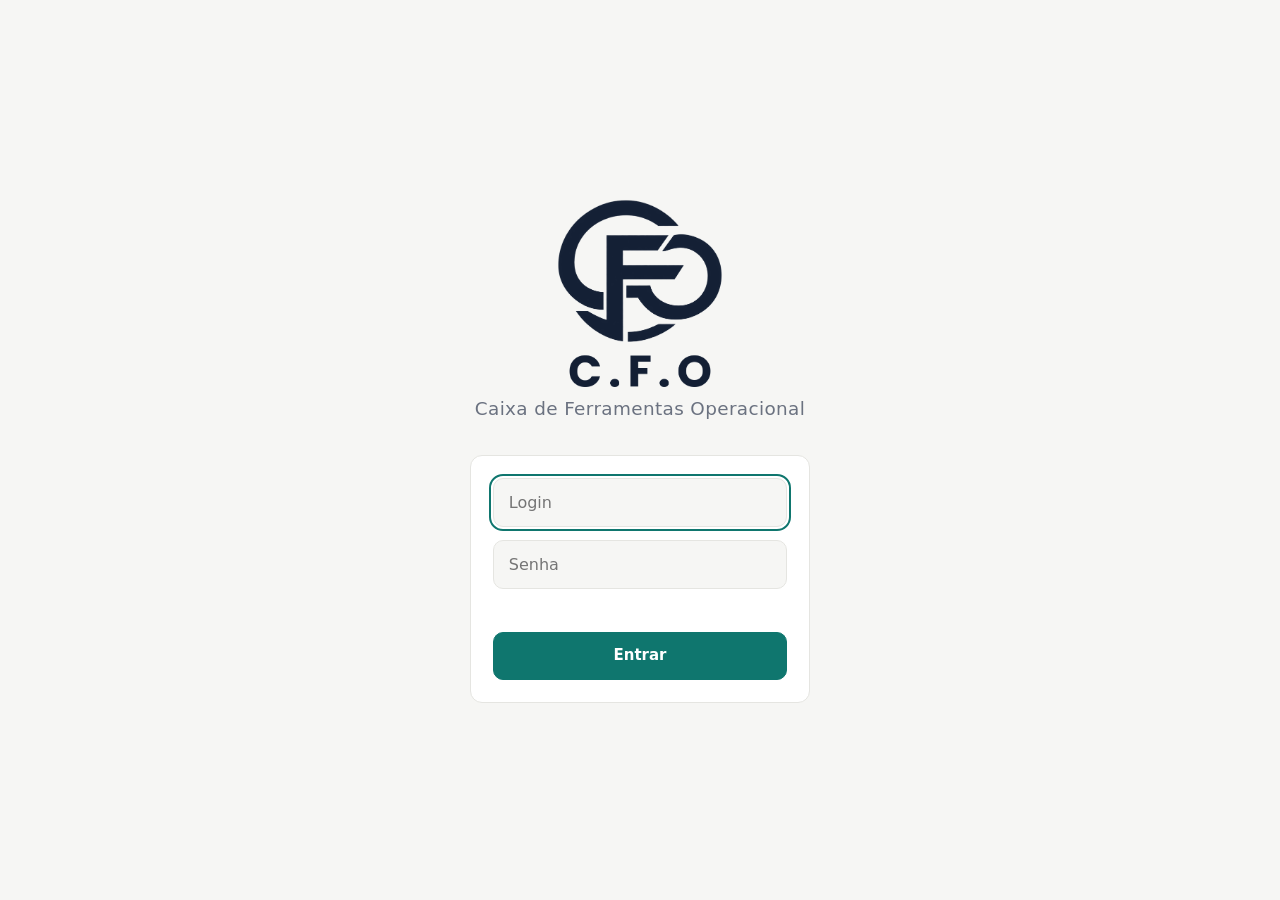
<file: index.html>
<!DOCTYPE html>
<html lang="pt-BR">
<head>
<meta charset="utf-8">
<meta name="viewport" content="width=device-width,initial-scale=1,viewport-fit=cover">
<title>C.F.O - Caixa de Ferramentas Operacional</title>
<meta name="theme-color" content="#0e1013" media="(prefers-color-scheme: dark)">
<meta name="theme-color" content="#f6f6f4" media="(prefers-color-scheme: light)">
<link rel="icon" type="image/png" sizes="64x64" href="[data-uri]">
<link rel="apple-touch-icon" href="[data-uri]">
<link rel="stylesheet" href="style.css?v=20261105c">
</head>
<body>
<div class="app">
  <aside class="rail" id="rail"></aside>
  <header class="bar">
    <button class="ico" id="back" aria-label="Voltar" hidden></button>
    <div class="crumb" id="crumb"></div>
    <div class="topbtns"><button id="imp" class="ghost">Importar planilhas</button><button id="env" class="ghost">☁️ Nuvem</button><button id="envS" class="ghost" hidden>☁️ Nuvem</button><button id="wlbtn" class="ghost">🔄 Sincronizar WL</button><button id="regbtn" class="ghost" hidden>📋 Registros</button></div>
    <button class="ico" id="more" aria-label="Mais opções"></button>
    <button class="ico" id="cfg" aria-label="Configurações" title="Configurações"></button>
  </header>
  <main id="home"></main>
  <nav class="tabbar" id="tabbar"></nav>
</div>
<div id="screens"></div>
<div class="fan" id="fan" role="menu"><div class="fl" id="fl"></div></div>

<!-- As bibliotecas de Excel (XLSX e ExcelJS) agora são baixadas só quando necessário: veja CFO.lib em core.js -->

<!-- Núcleo (manter nesta ordem) -->
<script src="core.js?v=20261104h"></script>
<script src="icones.js?v=20261103a"></script>
<script src="logo-dados.js?v=20261103b"></script>
<script src="login.js?v=20261103a"></script>
<script src="setores.js?v=20261031a"></script>
<script src="regras.js?v=20261103a"></script>
<script src="exportar.js?v=20261104r"></script>
<script src="planilhas.js?v=20261105d"></script>
<script src="importar-pasta.js?v=20261031a"></script>
<script src="supabase-config.js?v=20261031a"></script>
<script src="supabase-import.js?v=20261031a"></script>
<script src="supabase-enviar.js?v=20261031a"></script>
<script src="supabase-sync.js?v=20261101a"></script>
<script src="setor-sync.js?v=20261101a"></script>

<!-- Funções: um arquivo para cada. Para criar uma nova, adicione uma linha aqui -->
<script src="epi.js?v=20261105d"></script>
<script src="ocr-nf.js?v=20261106b"></script>
<script src="historico-movimentacao.js?v=20261031a"></script>
<script src="contratos.js?v=20261103g"></script>
<script src="requisicoes.js?v=20261104k"></script>
<script src="recebimento.js?v=20261103e"></script>
<script src="epis-por-contrato.js?v=20261103g"></script>
<script src="calculos-extras.js?v=20261103m"></script>
<script src="controle-gastos.js?v=20261103m"></script>
<script src="controle-mensal.js?v=20261103k"></script>
<script src="valores-epi.js?v=20261105d"></script>
<script src="foto-separacao.js?v=20261031a"></script>
<script src="gerador-identificacao.js?v=20261031a"></script>
<script src="contagem-estoque.js?v=20261031a"></script>
<script src="mapa-almoxarifado.js?v=20261031a"></script>
<script src="mapa-livre.js?v=20261031a"></script>
<script src="wl-config.js?v=20261031a"></script>
<script src="wl-sync.js?v=20261105a"></script>
<script src="automacao-nf.js?v=20261106a"></script>
<script src="painel.js?v=20261103g"></script>
<script src="online.js?v=20261031a"></script>
<script src="config-perfis.js?v=20261104r"></script>
<script src="registros.js?v=20261103h"></script>
<script src="notas-agenda.js?v=20261103i"></script>
<script src="assistente.js?v=20261103i"></script>

<!-- Gavetas e inicialização (sempre por último) -->
<script src="app.js?v=20261105d"></script>
</body>
</html>
</file>
<file: style.css>
/* ===== 1. Tokens (tema claro/escuro) ===== */
:root{--bg:#f6f6f4;--panel:#fff;--panel2:#eef3f2;--line:#e5e5e1;--accent:#0f766e;--on-accent:#fff;--text:#16181d;--muted:#6b7280;--warn:#b45309;--r:12px;--shadow:0 12px 32px rgba(16,24,40,.12);--rail-w:248px;--bar-h:64px;--tab-h:0px;
  box-sizing:border-box;padding-top:env(safe-area-inset-top,0px)}
@media (prefers-color-scheme:dark){:root:not([data-theme="light"]){--bg:#0e1013;--panel:#16191e;--panel2:#1d2229;--line:#262a31;--accent:#3dbfb3;--on-accent:#06201d;--text:#eceef2;--muted:#8d95a3;--warn:#f5b84a;--shadow:0 12px 32px rgba(0,0,0,.55)}}
:root[data-theme="dark"]{--bg:#0e1013;--panel:#16191e;--panel2:#1d2229;--line:#262a31;--accent:#3dbfb3;--on-accent:#06201d;--text:#eceef2;--muted:#8d95a3;--warn:#f5b84a;--shadow:0 12px 32px rgba(0,0,0,.55)}
html{scroll-padding-top:env(safe-area-inset-top,0px)}
/* ===== 2. Base ===== */
*{box-sizing:border-box;margin:0}
html,body{height:100%}
body{font:15px/1.45 system-ui,-apple-system,"Segoe UI",Roboto,sans-serif;background:var(--bg);color:var(--text);overflow:hidden;-webkit-font-smoothing:antialiased}
button{font:inherit;color:var(--on-accent);cursor:pointer;border:1px solid var(--accent);background:var(--accent);padding:.55rem .9rem;border-radius:10px}
button.danger:hover{border-color:#e5646b;color:#ff9aa0}
button.ghost{background:transparent;border-color:var(--line);color:var(--text)}
button.link,.act button,.x,.tabs button:not(.on),.subtabs button:not(.on){color:var(--text)}
button:focus-visible,input:focus-visible,select:focus-visible{outline:2px solid var(--accent);outline-offset:2px}
input,select,textarea{font:inherit;color:var(--text);background:var(--bg);border:1px solid var(--line);border-radius:10px;padding:.55rem .7rem;width:100%}
/* ===== 3. Estrutura (menu lateral, barra superior, barra inferior) ===== */
svg{width:20px;height:20px;flex:none;fill:none;stroke:currentColor;stroke-width:1.6;stroke-linecap:round;stroke-linejoin:round}
.app{height:100%;display:grid;grid-template-columns:var(--rail-w) 1fr;grid-template-rows:auto 1fr}
.rail{grid-row:1/3;display:flex;flex-direction:column;gap:4px;padding:20px 14px;border-right:1px solid var(--line);background:var(--panel)}
.brand{display:flex;align-items:center;gap:10px;padding:4px 10px 22px;font-weight:650;letter-spacing:.02em}
.brand small{display:block;font-weight:400;font-size:11px;color:var(--muted);letter-spacing:0;line-height:1.2}
.nav{display:flex;align-items:center;gap:12px;width:100%;padding:10px 12px;border:0;border-radius:10px;background:transparent;color:var(--muted);text-align:left;transition:background .15s,color .15s}
.nav:hover{background:var(--bg);color:var(--text)}
.nav.on,.nav[aria-expanded="true"]{background:var(--panel2);color:var(--accent)}
.nav b{font-weight:550;font-size:14px;flex:1}
.nav .chev{width:16px;height:16px;opacity:.5}
.rail .sp{flex:1}
.ver{padding:10px;border-top:1px solid var(--line);margin-top:8px;color:var(--muted);font-size:12px}
.bar{position:relative;z-index:20;display:flex;align-items:center;gap:12px;min-height:var(--bar-h);padding:12px 32px;border-bottom:1px solid var(--line);background:var(--bg)}
.crumb{flex:1;min-width:0;font-size:14px;color:var(--muted);white-space:nowrap;overflow:hidden;text-overflow:ellipsis}
.crumb b{color:var(--text);font-weight:600}
.topbtns{display:flex;gap:8px;align-items:center}
.topbtns button{padding:.45rem .8rem;font-size:14px}
.ico{width:38px;height:38px;padding:0;border-radius:10px;display:grid;place-items:center;border:1px solid var(--line);background:var(--panel);color:var(--muted)}
.ico:hover{color:var(--text)}
#back[hidden]{display:none}
#home{overflow:auto;min-height:0;padding:32px}
.wrap{max-width:1120px;margin:0 auto}
.wrap h1{font-size:26px;font-weight:650;letter-spacing:-.01em}
.sub{color:var(--muted);margin-top:2px}
.cols{display:grid;grid-template-columns:repeat(auto-fit,minmax(260px,1fr));gap:16px;margin-top:24px}
.cols .card h3{font-size:15px;font-weight:600;display:flex;align-items:center;gap:10px}
.cols .card h3 svg{color:var(--accent)}
.short{display:flex;flex-direction:column;gap:2px;margin-top:10px}
.short button{display:flex;justify-content:space-between;align-items:center;margin:0 -10px;padding:9px 10px;border:0;border-radius:8px;background:transparent;color:var(--text);font-size:14px;text-align:left}
.short button:hover{background:var(--bg)}
.short svg{width:14px;height:14px;opacity:.4}
.tabbar{display:none}
.short button:disabled,.fan.open .fi:disabled{opacity:.45;cursor:not-allowed}
.short button:disabled:hover{background:transparent}
.fi:disabled:hover{border-color:var(--line);color:var(--text)}
/* ===== 4. Telas das funções (abrem sobre a área principal) ===== */
.screen{position:fixed;top:var(--bar-h);left:var(--rail-w);right:0;bottom:0;background:var(--bg);overflow:auto;z-index:10}
.screen>header{display:none}
.body{padding:28px 32px;max-width:1120px;margin:auto}
/* ===== 5. Hub de subgavetas ===== */
.hub{position:relative;width:min(94vw,calc(100dvh - 120px));max-width:900px;aspect-ratio:1;margin:0 auto;container-type:inline-size}
.core{position:absolute;left:50%;top:50%;width:30%;aspect-ratio:1;transform:translate(-50%,-50%);display:grid;place-items:center;text-align:center;font-weight:700;font-size:max(12px,3.6cqw);background:var(--panel2);border:2px solid var(--accent);border-radius:var(--r);padding:.4rem}
.orb{position:absolute;width:26%;aspect-ratio:1;transform:translate(-50%,-50%);border-radius:50%;padding:.3rem;font-size:max(10px,3.2cqw);line-height:1.15;background:var(--panel);border:1px solid var(--accent)}
.orb:hover{background:var(--accent)}
.orb.off{border:1px dashed var(--line);color:var(--muted);cursor:default;background:transparent}
/* ===== 6. Planilhas ===== */
.cards{display:grid;grid-template-columns:repeat(auto-fit,minmax(130px,1fr));gap:.7rem;margin-bottom:1rem}
.card{background:var(--panel);border:1px solid var(--line);border-radius:var(--r);padding:.8rem}
.card small{color:var(--muted)}.card b{display:block;font-size:1.4rem;margin-top:.2rem}
.card.warn b{color:var(--warn)}
.bar{display:flex;flex-wrap:wrap;gap:.5rem;margin-bottom:.8rem}
.bar input[type=search]{flex:1;min-width:140px}
.tw{overflow-x:auto;border:1px solid var(--line);border-radius:var(--r)}
table{width:100%;border-collapse:collapse;font-size:.9rem}
th,td{padding:.6rem .7rem;text-align:left;border-bottom:1px solid var(--line);white-space:nowrap}
th{background:var(--panel);color:var(--muted);font-weight:600}
.act{text-align:right}.act button{padding:.25rem .5rem;margin-left:.2rem;background:transparent;border-color:var(--line)}
.empty{text-align:center;color:var(--muted);padding:1.5rem}
.log{margin-top:1rem;color:var(--muted);font-size:.85rem}.log li{margin-left:1rem}
/* ===== 7. Diálogo ===== */
dialog{margin:auto;width:min(92vw,420px);background:var(--panel);color:var(--text);border:1px solid var(--accent);border-radius:var(--r);padding:1.2rem}
dialog::backdrop{background:rgba(3,8,18,.7)}
dialog label{display:block;margin:.6rem 0;color:var(--muted);font-size:.85rem}
dialog label>*{margin-top:.25rem;color:var(--text)}
.row{display:flex;justify-content:flex-end;gap:.5rem;margin-top:1rem}

/* ===== 8. Hub centralizado na tela ===== */
.body.center{display:flex;align-items:center;justify-content:center;min-height:calc(100dvh - 64px);max-width:none}

/* ===== 9. Foto de Separação ===== */
.foto{display:flex;gap:.8rem;align-items:center;padding:.6rem;margin-bottom:.6rem;background:var(--panel);border:1px solid var(--line);border-radius:var(--r);cursor:pointer}
.foto:hover{border-color:var(--accent)}
.foto img{width:84px;height:84px;object-fit:cover;border-radius:10px;flex:none}
.full img,.prev{display:block;max-width:100%;max-height:70vh;margin:0 auto;border-radius:10px}
.full p{margin:.8rem 0}
.btn{display:inline-block;padding:.55rem .9rem;border-radius:10px;background:var(--accent);color:var(--text);text-decoration:none}

/* ===== 10. Gerador de Identificação ===== */
.ed label{display:block;margin:.9rem 0 .3rem;color:var(--muted);font-size:.85rem}
.ed .ck{display:flex;gap:.5rem;align-items:center;margin:0;padding:.35rem;color:var(--text)}
.ed .ck input{width:auto}.ed .ck span{color:var(--muted);font-size:.8rem}
.rowin{display:flex;gap:.4rem;margin-bottom:.4rem}.rowin button{padding:.3rem .6rem}
.photo{display:flex;gap:.8rem;align-items:center}
.photo img{width:96px;height:96px;object-fit:contain;background:#fff;border-radius:10px}
.clist{max-height:240px;overflow:auto;border:1px solid var(--line);border-radius:10px;padding:.3rem;margin-bottom:.6rem}
.pv{overflow:hidden}.pv .fp{transform-origin:top left}
/* Ficha A4 (modelo do PDF) */
.fp{width:794px;box-sizing:border-box;padding:48px 60px;background:#fff;color:#0f172a;font-family:Arial,Helvetica,sans-serif;-webkit-print-color-adjust:exact;print-color-adjust:exact}
.fp h1{margin:0 0 16px;padding-bottom:14px;text-align:center;font-size:25px;border-bottom:2px solid #0f172a}
.fp-row{display:grid;gap:14px;margin-bottom:14px}
.fp-row.fp-top{grid-template-columns:1fr 1fr;height:292px}
.fp-row.fp-bottom{grid-template-columns:325fr 439fr;min-height:325px}
.fp-box{border:2px solid #0f172a;border-radius:10px;padding:12px;overflow:hidden;box-sizing:border-box}
.fp-box h2{margin:0 0 12px;padding-bottom:6px;border-bottom:3px solid #2563eb;font-size:15px;letter-spacing:.03em}
.fp-photo{display:flex;flex-direction:column;padding:8px}
/* A foto fica dentro da caixa, de qualquer tamanho: posição absoluta evita que a imagem "empurre" a caixa e seja cortada */
.fp-img{flex:1;min-height:0;position:relative}
.fp-img img{position:absolute;inset:0;margin:auto;max-width:100%;max-height:100%;width:auto;height:auto;object-fit:contain}
.fp-ca{margin-top:8px;padding:8px;background:#0f172a;color:#fff;text-align:center;font-weight:700;font-size:20px;letter-spacing:.06em;border-radius:6px}
.fp ol{margin:0;padding:0;list-style:none;counter-reset:n}
.fp ol li{counter-increment:n;margin:0 0 10px;font-weight:700;font-size:16px}
.fp ol li::before{content:counter(n) ". "}
.fp ul{margin:0;padding-left:18px;font-size:12.5px;line-height:1.35}.fp ul li{margin-bottom:12px}
.fp-chips{display:grid;grid-template-columns:repeat(5,1fr);gap:6px}
.fp-chips span{padding:5px 0;background:#eef3fb;border:1px solid #d5deee;border-radius:5px;text-align:center;font-weight:700;font-size:11px}
.fp-rev{width:270px;margin:0 0 0 auto;padding:6px 10px;border:1.5px solid #0f172a;border-radius:6px;text-align:center;font-weight:700;font-size:16px}
/* Impressão: só a ficha, em A4 */
#printArea{display:none}
@media print{@page{size:A4;margin:0}body>*:not(#printArea){display:none!important}#printArea{display:block}html,body{display:block;background:#fff;min-height:0!important;height:auto!important;overflow:visible}#printArea{break-after:avoid;page-break-after:avoid}}

/* ===== 11. Requisições e EPIs por contrato ===== */
.sec{margin:1.4rem 0 .6rem;font-size:1rem}
details{background:var(--panel);border:1px solid var(--line);border-radius:var(--r);padding:.6rem .8rem;margin-bottom:.5rem}
summary{cursor:pointer}details .tw{margin-top:.6rem}
.chk{display:flex;align-items:center;gap:.4rem;color:var(--muted);font-size:.85rem}.chk input{width:auto}
/* Tabelas: nome do item quebra em várias linhas (cabe melhor no celular) */
td:first-child{white-space:normal;min-width:130px}
.tw table{font-size:.82rem}.tw th,.tw td{padding:.5rem .45rem}

.bar select{width:auto;flex:none}

/* Resumo do solicitante: nome à esquerda, valor gasto à direita */
summary.sum{display:flex;justify-content:space-between;align-items:center;gap:1.5rem;list-style:none}
summary.sum::-webkit-details-marker{display:none}
summary.sum .val{color:var(--accent);font-weight:700;white-space:nowrap;margin-left:auto}

/* ===== 12. Controle de gastos ===== */
.tabs{display:flex;flex-wrap:wrap;gap:.5rem;margin-bottom:.8rem;align-items:center}.tabs button.on{background:var(--accent);border-color:var(--accent)}
.chart svg{display:block;max-width:none}
/* Ranking: nome completo (quebra em linhas) + valor na mesma linha, barra embaixo */
.hbars{display:grid;gap:.7rem;margin-bottom:.8rem}
.hb{display:grid;grid-template-columns:1fr auto;column-gap:.6rem;row-gap:.25rem;align-items:baseline;font-size:.82rem}
.hl{grid-column:1;overflow-wrap:anywhere;line-height:1.25}
.hv{grid-column:2;color:var(--muted);white-space:nowrap;text-align:right}
.ht{grid-column:1/-1;height:.55rem;background:var(--panel);border:1px solid var(--line);border-radius:6px;overflow:hidden}
.ht i{display:block;height:100%;background:var(--accent)}
.tw+h3.sec{margin-top:1.6rem}
.topbtns{display:flex;flex-wrap:wrap;gap:.5rem;justify-content:flex-end}
.chart{margin-bottom:.8rem}
.legend{display:flex;flex-wrap:wrap;gap:.9rem;font-size:.8rem;color:var(--muted);margin-bottom:.4rem}
.legend i{display:inline-block;width:.8rem;height:.8rem;border-radius:3px;margin-right:.35rem;vertical-align:-1px}
.up{color:#4cc38a}.down{color:#ff8a8f}
.card small.up,.card small.down{display:block}
.tag{display:inline-block;padding:.1rem .5rem;border-radius:999px;border:1px solid var(--line);font-size:.75rem;color:var(--muted)}
.tag.bad{color:#ff8a8f;border-color:#ff8a8f}.tag.warn{color:var(--warn);border-color:var(--warn)}.tag.ok{color:#4cc38a;border-color:#4cc38a}
table.heat td{text-align:center;font-size:.75rem;min-width:52px}table.heat td:first-child{text-align:left;background:none}
.card small{display:block}

/* ===== Controle de gastos: painéis em grade ===== */
.kpis{grid-template-columns:repeat(auto-fit,minmax(150px,1fr));margin-bottom:1rem}
.kpis .card{padding:.7rem .8rem}.kpis .card b{font-size:1.2rem}.kpis .card small:last-child{margin-top:.2rem}
.dash{display:grid;grid-template-columns:repeat(12,minmax(0,1fr));gap:1rem}
.pn{grid-column:span 12;background:var(--panel);border:1px solid var(--line);border-radius:var(--r);padding:.9rem 1rem;min-width:0}
.pn.w8{grid-column:span 8}.pn.w4{grid-column:span 4}.pn.w6{grid-column:span 6}
.pn>header{display:flex;justify-content:space-between;align-items:center;gap:.6rem;flex-wrap:wrap;margin-bottom:.7rem}
.pn>header h3{font-size:.95rem}.pn>header small{color:var(--muted)}
.pn .tw{border:0;border-radius:0}
.pn .chart{border:0}
.pn .hbars{margin-bottom:0}
.scroll{max-height:380px;overflow:auto;border:1px solid var(--line);border-radius:10px}
.scroll table th{position:sticky;top:0;z-index:1}
.subtabs{display:flex;flex-wrap:wrap;gap:.35rem}
.subtabs button{padding:.3rem .7rem;font-size:.82rem;border-radius:999px}.subtabs button.on{background:var(--accent);border-color:var(--accent)}
.sit{display:grid;grid-template-columns:repeat(auto-fit,minmax(70px,1fr));gap:.5rem;text-align:center}
.sit>div{background:var(--bg);border:1px solid var(--line);border-radius:10px;padding:.5rem .3rem}.sit b{display:block;font-size:1.3rem;margin-bottom:.2rem}
.urg{margin-top:.7rem;display:grid;gap:.35rem;font-size:.82rem}
.urg>div{display:flex;justify-content:space-between;align-items:flex-start;gap:.6rem;border-bottom:1px solid var(--line);padding-bottom:.3rem}
.urg span{overflow-wrap:anywhere}.urg small{color:var(--muted);text-align:right}
@media(max-width:860px){.pn.w8,.pn.w4,.pn.w6{grid-column:span 12}}
[hidden]{display:none!important}

/* ===== Exportar (Excel/PDF) e importar ===== */
.bar .exp{margin-left:auto;display:flex;gap:.5rem}
dialog.imp button{display:block;width:100%;margin-top:.5rem;text-align:left}
dialog.imp .log{margin:.2rem 0 .6rem}
dialog.imp button.ghost{text-align:center}
/* Relatório de impressão do Controle de gastos (A4 paisagem) */
.rel{font-family:Arial,Helvetica,sans-serif;color:#0f172a;background:#fff;font-size:10pt;-webkit-print-color-adjust:exact;print-color-adjust:exact}
.rel h1{font-size:16pt;margin:0 0 .2rem}.rel h2{font-size:12pt;margin:1rem 0 .4rem;border-bottom:2px solid #2563eb;padding-bottom:.2rem}.rel h3{font-size:10.5pt;margin:0;break-after:avoid}
.rel .meta{color:#475569;font-size:9pt;margin:.15rem 0}
.rel .cards{display:grid;grid-template-columns:repeat(3,1fr);gap:6px;margin:.6rem 0}
.rel .card{background:#f1f5f9;border:1px solid #cbd5e1;border-radius:6px;padding:6px 8px;break-inside:avoid}
.rel .card small{color:#475569;font-size:8pt}.rel .card b{font-size:12pt;color:#0f172a;margin-top:2px}
.rel .dash{display:grid;grid-template-columns:repeat(12,1fr);gap:8px;grid-auto-flow:dense}
.rel .pn{grid-column:span 6;background:#fff;border:1px solid #cbd5e1;border-radius:6px;padding:8px;break-inside:avoid}
.rel .pn.w8,.rel .pn.w12{grid-column:span 12}
.rel .pn>header{margin-bottom:6px}.rel .pn>header small{color:#475569}
.rel .tw{overflow:visible;border:0}
.rel .tw svg{min-width:0!important;width:100%!important;max-width:100%}
.rel .legend{color:#475569}
.rel table{font-size:8pt}.rel th,.rel td{white-space:normal;border-bottom:1px solid #e2e8f0;padding:3px 5px;color:#0f172a}
.rel th{background:#e2e8f0;color:#334155}.rel thead{display:table-header-group}.rel tr{break-inside:avoid}
.rel table.heat td{min-width:0;font-size:7pt}
.rel .ht{background:#e2e8f0;border-color:#cbd5e1}.rel .hv{color:#475569}
.rel .sit>div{background:#f8fafc;border-color:#cbd5e1}
.rel .urg>div{border-color:#e2e8f0}.rel .urg small{color:#475569}
.rel .tag{color:#475569;border-color:#94a3b8}.rel .tag.bad{color:#b91c1c;border-color:#b91c1c}.rel .tag.warn{color:#b45309;border-color:#b45309}.rel .tag.ok{color:#15803d;border-color:#15803d}
.rel .up{color:#15803d}.rel .down{color:#b91c1c}
.rel .log{color:#475569;font-size:8pt}
.rel .sub{margin:.8rem 0 .3rem;font-size:10.5pt;font-weight:700;break-after:avoid}

/* ===== 13. Contagem de estoque ===== */
.big{display:block;width:100%;padding:1rem;margin-bottom:1rem;font-size:1.05rem;font-weight:600}
.up{color:#4cd08a}.dn{color:#ff6b73}.card.up b{color:#4cd08a}.card.dn b{color:#ff6b73}
.nv{display:inline-block;padding:0 .4rem;border-radius:6px;background:var(--accent);font-size:.7rem;vertical-align:middle}
.crow{display:flex;gap:.8rem;align-items:center;justify-content:space-between;padding:.6rem .8rem;margin-bottom:.5rem;background:var(--panel);border:1px solid var(--line);border-radius:var(--r)}
.crow small{color:var(--muted)}.crow input{width:110px;flex:none;text-align:right}
.sticky-bot{position:sticky;bottom:0;padding:.7rem 0;background:var(--bg)}.sticky-bot button{width:100%;padding:.8rem}
.foto.cnt{justify-content:space-between}.foto.cnt small{color:var(--muted)}.vr{font-weight:700;white-space:nowrap}
.gr{background:var(--panel);border:1px solid var(--line);border-radius:var(--r);padding:.4rem;margin-bottom:.8rem}.gr svg{display:block;width:100%;height:auto}
/* PDF da contagem (impressão A4 com fundo branco) */
.cnt-pdf{padding:14mm;color:#111;font-family:Arial,Helvetica,sans-serif;font-size:11px}
.cnt-pdf h1{font-size:20px;margin:0}.cnt-pdf .sub{color:#555;margin:2px 0 12px}.cnt-pdf h2{font-size:14px;margin:14px 0 6px}
.cnt-pdf .gr{background:#fff;border:0;padding:0;margin-bottom:10px;break-inside:avoid}
.cnt-pdf table{width:100%;border-collapse:collapse}.cnt-pdf thead{display:table-header-group}.cnt-pdf tr{break-inside:avoid}
.cnt-pdf th,.cnt-pdf td{padding:3px 5px;border-bottom:1px solid #ccc;color:#111;font-size:10px;white-space:normal;text-align:left}
.cnt-pdf th{background:#e6ecf7;font-weight:700}.cnt-pdf td.n{text-align:right}
@media print{.cnt-pdf{-webkit-print-color-adjust:exact;print-color-adjust:exact}}


/* ===== 14. Leque ===== */
.fan{position:fixed;z-index:30;left:0;top:0;width:260px;visibility:hidden;pointer-events:none}
.fan.open{visibility:visible;pointer-events:auto}
.fl{position:relative;display:flex;flex-direction:column;gap:8px;padding-left:22px}
.fl::before{content:"";position:absolute;left:0;top:22px;bottom:22px;width:1.5px;background:var(--accent);opacity:.55;transform-origin:top;transform:scaleY(0);transition:transform .28s ease}
.fan.open .fl::before{transform:none}
.fi{position:relative;display:flex;align-items:center;gap:10px;min-height:44px;width:100%;padding:0 14px;border-radius:10px;background:var(--panel);color:var(--text);border:1px solid var(--line);box-shadow:var(--shadow);font-size:14px;text-align:left;opacity:0;transform:translateX(-12px) scale(.96);transform-origin:left center;transition:opacity .2s ease,transform .2s ease,border-color .15s;transition-delay:var(--d,0ms)}
.fi::before{content:"";position:absolute;left:-22px;top:50%;width:22px;height:1.5px;background:var(--accent);opacity:.55}
.fan.open .fi{opacity:1;transform:none}
.fi:hover{border-color:var(--accent);color:var(--accent)}
.fi svg{width:16px;height:16px;color:var(--muted)}
.fi:hover svg{color:var(--accent)}
@media (prefers-reduced-motion:reduce){.fi,.fl::before{transition:none}}

/* ===== Celular (até 900px): barra inferior no lugar do menu lateral ===== */
@media (max-width:900px){
  .app{grid-template-columns:1fr;grid-template-rows:auto 1fr auto}
  .rail{display:none}
  .crumb .p{display:none}
  .bar{padding:10px 16px;gap:10px}
  .topbtns{right:12px}
  #home{padding:20px 16px}
  .wrap h1{font-size:22px}
  .tabbar{display:grid;grid-template-columns:repeat(4,1fr);position:relative;z-index:20;border-top:1px solid var(--line);background:var(--panel);padding:6px 6px calc(6px + env(safe-area-inset-bottom,0px))}
  .tabbar .nav{flex-direction:column;gap:3px;padding:8px 2px;text-align:center;align-items:center}
  .tabbar .nav b{font-size:11px;flex:none}
  .tabbar .chev{display:none}
  .screen{left:0;bottom:var(--tab-h)}
  .body{padding:16px}
  .fan{width:min(260px,calc(100vw - 24px))}
}

/* ===== 15. Login ===== */
#login{position:fixed;inset:0;z-index:1000;background:var(--bg);overflow:auto;display:flex;flex-direction:column;align-items:center;gap:clamp(1rem,4vh,2rem);padding:1.5rem 0}
#login[hidden]{display:none}
body.locked{overflow:hidden}
.lg-top{text-align:center;padding:0 1rem;margin-top:auto}
.lg-img{display:block;margin:0 auto;height:clamp(120px,22vh,190px);width:auto}
.lg-tag{margin:.6rem 0 0;font-size:clamp(.95rem,3.6vw,1.15rem);font-weight:500;color:var(--muted);letter-spacing:.02em}
.lg-card{margin-bottom:auto;width:min(88vw,340px);display:flex;flex-direction:column;gap:.8rem;background:var(--panel);border:1px solid var(--line);border-radius:var(--r);padding:1.4rem}
.lg-card input{padding:.75rem .9rem;font-size:1rem}
.lg-card button{padding:.75rem;font-weight:600}
.lg-card button:disabled{opacity:.6;cursor:wait}
.lg-err{min-height:1.2em;color:#ff9aa0;font-size:.9rem;text-align:center}

/* ===== 16. Janela de exportação ===== */
dialog.expd{width:min(92vw,360px)}
.expd h3{margin-bottom:.7rem}
.expd label{display:flex;align-items:center;gap:.5rem;margin:.35rem 0;color:var(--text);font-size:.95rem}
.expd label>*{margin-top:0}
.expd input[type=checkbox],.expd input[type=radio]{width:1.1rem;height:1.1rem;flex:none}
.expd .fmt{display:flex;gap:1rem;margin-bottom:.8rem}
.expd .lst-h{display:flex;justify-content:space-between;align-items:center;color:var(--muted);font-size:.8rem;margin:.5rem 0 .2rem}
.expd .link{background:none;border:0;color:var(--accent);padding:0;font-size:.8rem;text-decoration:underline}
.expd .lst{max-height:34vh;overflow:auto;border:1px solid var(--line);border-radius:8px;padding:.3rem .6rem}
.expd .chk{margin-top:.8rem;font-size:.85rem}
.expd .acts{display:flex;gap:.5rem;margin-top:1rem}
.expd .acts button{flex:1}
.expd .acts button:disabled{opacity:.5}

/* ===== 17. Texto "Para que serve" ===== */
details.sobre{margin-bottom:.8rem;border:1px solid var(--line);border-radius:10px;padding:.5rem .8rem;background:var(--panel)}
details.sobre summary{cursor:pointer;color:var(--muted);font-size:.9rem}
details.sobre p{margin:.5rem 0 0;font-size:.9rem;line-height:1.4}

/* Foto de separação: marcar como retirado */
.foto{position:relative}
.foto .fchk{display:flex;align-items:center;justify-content:center;padding:.5rem;margin:-.5rem 0 -.5rem -.3rem;flex:none;cursor:pointer}
.foto .fchk input{width:26px;height:26px;margin:0;cursor:pointer;accent-color:#2ecc71}
.foto .fimg{position:relative;display:block;flex:none;width:84px;height:84px}
.foto.ret .fimg img{opacity:.5}
.foto.ret .fimg::after{content:"";position:absolute;inset:0;border-radius:10px;background:linear-gradient(to top right,transparent calc(50% - 2px),#2ecc71 calc(50% - 2px),#2ecc71 calc(50% + 2px),transparent calc(50% + 2px))}
.foto.ret .ftxt{text-decoration:line-through;opacity:.6}
.foto .fok{position:absolute;top:.4rem;right:.6rem;color:#2ecc71;font-weight:700;font-size:.8rem;text-align:right;line-height:1.1;text-shadow:0 0 4px rgba(0,0,0,.6)}
.foto .fok small{display:block;font-weight:400;font-size:.65rem;opacity:.85}
.okt{color:#2ecc71}

/* ===== Mapa almoxarifado ===== */
.mp-bar{display:flex;gap:.5rem;align-items:center}.mp-bar input{flex:1}
.mp-bar #mg{font-size:1.15rem;padding:.45rem .7rem}.mp-bar #mg.on{background:var(--accent);color:var(--on-accent);border-color:var(--accent)}
.mp-edit{display:flex;gap:.6rem;align-items:center;justify-content:space-between;margin:.6rem 0;padding:.55rem .8rem;border:1px dashed var(--accent);border-radius:10px;color:var(--accent);font-size:.9rem}
.mp-sum{margin:.5rem 0;color:var(--muted);font-size:.85rem}
button.lnk{background:none;border:0;padding:0;color:var(--accent);text-decoration:underline;font-size:inherit;cursor:pointer}button.lnk.on{font-weight:700}
.mut{color:var(--muted)}
.mp-res{display:grid;gap:.5rem;margin:.6rem 0;max-height:36vh;overflow:auto}
.mp-it{border:1px solid var(--line);border-radius:10px;padding:.6rem .75rem;background:var(--panel);cursor:pointer}
.mp-it.on{border-color:#f59e0b;box-shadow:0 0 0 2px rgba(245,158,11,.25)}
.mp-t{display:flex;flex-direction:column;gap:2px}.mp-t small{color:var(--muted)}
.mp-ls{display:flex;flex-wrap:wrap;gap:.4rem;margin-top:.45rem;align-items:center}
.mp-loc{background:transparent;color:var(--text);border:1px solid var(--line);padding:.3rem .55rem;font-size:.8rem;border-radius:999px}
.mp-loc:hover{border-color:#f59e0b}.mp-def{padding:.25rem .55rem;font-size:.78rem}
.mp-pn{margin:.7rem 0;border:1px solid var(--accent);border-radius:var(--r);padding:.8rem;background:var(--panel)}
.mp-pn header{display:flex;justify-content:space-between;align-items:center;gap:.5rem;margin-bottom:.5rem}
.mp-pn header button{padding:.25rem .6rem}
.mp-and{display:grid;grid-template-columns:72px 1fr;gap:.4rem .6rem;padding:.5rem;border:1px solid var(--line);border-radius:8px;margin-top:.35rem;align-items:center}
.mp-and.hit{border-color:#f59e0b;background:rgba(245,158,11,.1)}
.mp-an{font-weight:600;font-size:.85rem;color:var(--muted)}
.mp-its{display:flex;flex-wrap:wrap;gap:.3rem}
.mp-chip{display:inline-flex;align-items:center;gap:.3rem;padding:.2rem .55rem;border:1px solid var(--line);border-radius:999px;font-size:.8rem;background:var(--bg)}
.mp-chip.hit{border-color:#f59e0b;font-weight:700}
.mp-chip .x{background:none;border:0;color:#ff6b73;padding:0 .1rem;font-size:.8rem}
.mp-add{grid-column:1/-1;display:flex;gap:.4rem}.mp-add input{flex:1}.mp-add button{padding:.4rem .8rem}
.mp-map{overflow-x:auto;padding:.6rem;border-radius:var(--r);background:#3f4348;display:flex;flex-direction:column;gap:0}
.mp-fil{min-width:760px}
.mp-nome{flex:none;width:96px;align-self:center;padding:0 .35rem;font-size:.72rem;font-weight:700;color:#eef6ec;white-space:nowrap;overflow:hidden;text-overflow:ellipsis}
.mp-grade{display:flex;gap:2px;padding:3px;border:2px solid #d93b3b;border-radius:6px;background:#2f7d32}
.mp-c{flex:1;min-width:26px;height:38px;padding:0;border:1px solid rgba(0,0,0,.35);border-radius:4px;background:#3b8f3f;color:#fff;font-size:.72rem;position:relative;line-height:1}
.mp-c.has{background:#1f5a23;font-weight:700}
.mp-c.gap{margin-right:8px}
.mp-c.sel{outline:2px solid #fff;outline-offset:1px}
.mp-c.hit{background:#f59e0b;color:#1a1200;border-color:#b45309;animation:mpp 1.2s ease-in-out infinite}
.mp-c i{position:absolute;left:0;right:0;bottom:1px;font-style:normal;font-size:.55rem;font-weight:700}
@keyframes mpp{50%{box-shadow:0 0 0 4px rgba(245,158,11,.45)}}
.mp-cor{text-align:center;padding:.55rem;border-radius:6px;background:#6b7076;color:#fff;font-size:.8rem;letter-spacing:.12em;text-transform:uppercase;min-width:760px}
.mp-leg{display:flex;flex-wrap:wrap;gap:.4rem .9rem;align-items:center;margin:.5rem 0;color:var(--muted);font-size:.78rem}
.mp-leg .lg{display:inline-block;width:12px;height:12px;border-radius:3px;margin-right:-.5rem}
.mp-leg .c1{background:#3b8f3f}.mp-leg .c2{background:#1f5a23}.mp-leg .c3{background:#f59e0b}.mp-leg .c4{background:#6b7076}
dialog.mp-dlg{width:min(96vw,560px)}
.mp-lay{display:grid;gap:.4rem;margin:.6rem 0;max-height:46vh;overflow:auto}
.mp-lr{display:flex;gap:.35rem;align-items:center;flex-wrap:wrap}.mp-lr>input{flex:1;min-width:110px}
.mp-lr label{margin:0;display:flex;align-items:center;gap:.25rem;font-size:.75rem}.mp-lr label input{width:58px;margin:0;padding:.35rem}
.mp-lr button{padding:.3rem .55rem}
dialog.mp-dlg .row{display:flex;gap:.5rem;flex-wrap:wrap;justify-content:flex-end;margin-top:.6rem}

/* 3D */
.mp-3d{margin-top:.6rem;border-radius:var(--r);overflow:hidden;background:#23272d;border:1px solid var(--line)}
.mp-3d[hidden]{display:none}
.mp-3d canvas{width:100%;height:62vh;min-height:340px;display:block;touch-action:none;cursor:grab}.mp-3d canvas:active{cursor:grabbing}
.mp-3dbar{display:flex;gap:.5rem;flex-wrap:wrap;align-items:center;padding:.5rem .7rem;background:#1c1f24;color:#aeb6c4;font-size:.75rem}
.mp-3dbar button{padding:.3rem .65rem;font-size:.8rem;color:#e5e8ec}
.mp-bar #m3{padding:.45rem .7rem}.mp-bar #m3.on{background:var(--accent);color:var(--on-accent);border-color:var(--accent)}
#mp-2d[hidden]{display:none}

/* ===== Mapa 3D: sem sugestões ===== */
.mp-st{display:flex;flex-wrap:wrap;gap:.4rem .8rem;align-items:center;justify-content:space-between;margin:.6rem 0;padding:.55rem .75rem;border:1px solid #f59e0b;border-radius:10px;background:var(--panel)}
.mp-nav{display:flex;gap:.4rem;align-items:center;font-size:.8rem;color:var(--muted)}.mp-nav button{padding:.15rem .55rem}
.mp-sg{padding:.2rem .6rem;font-size:.8rem;margin-left:.3rem}.mp-sg.on{background:var(--accent);color:var(--on-accent);border-color:var(--accent)}

.mp-3d canvas{height:50vh;min-height:320px}

/* Mapa 3D no celular: barra de pesquisa sobre o modelo */
.mp-3d{position:relative}
.mp-3d .mp-bar{position:absolute;top:.5rem;left:.5rem;right:.5rem;z-index:3;margin:0;padding:.4rem;border-radius:12px;background:rgba(28,31,36,.85);backdrop-filter:blur(4px)}

/* ===== Início: Painel gerencial ===== */
.pg-grid{display:grid;grid-template-columns:repeat(2,minmax(0,1fr));gap:14px;align-items:stretch}
.pg-t{display:flex;flex-direction:column;gap:12px;min-width:0;padding:16px 18px;background:var(--panel);border:1px solid var(--line);border-radius:var(--r)}
.pg-t>header{display:flex;align-items:center;gap:8px;min-height:24px}
.pg-t h3{flex:1;font-size:12px;font-weight:600;letter-spacing:.06em;text-transform:uppercase;color:var(--muted)}
.pg-c{min-width:22px;padding:1px 7px;border-radius:999px;background:var(--panel2);color:var(--accent);font-size:12px;font-weight:650;text-align:center}
button.pg-a{padding:2px 6px;border:0;border-radius:6px;background:transparent;color:var(--accent);font-size:13px}
button.pg-a::after{content:" →"}
button.pg-a:hover{background:var(--panel2)}
.pg-vazio{color:var(--muted);font-size:14px;padding:6px 0}
/* 1) Aguardando retirada */
.pg-list{display:flex;flex-direction:column;max-height:216px;overflow:auto;margin:0 -6px;padding:0 6px}
.pg-r{display:flex;align-items:center;gap:10px;min-height:44px;padding:6px 0;border-bottom:1px solid var(--line);transition:opacity .25s,transform .25s}
.pg-r:last-child{border-bottom:0}
.pg-r.sai{opacity:0;transform:translateX(14px)}
.pg-n{flex:1;min-width:0;overflow:hidden;text-overflow:ellipsis;white-space:nowrap;font-size:15px}
.pg-n b{font-weight:650;font-variant-numeric:tabular-nums}
.pg-r small{color:var(--muted);font-size:12px;white-space:nowrap}
.pg-r small.late{color:var(--warn)}
.pg-r input{flex:none;width:26px;height:26px;margin:0;padding:0;cursor:pointer;accent-color:var(--accent)}
/* 2) Gasto do mês */
/* 3) Estoque */
/* 4) Últimas requisições */
.pg-stack{position:relative;height:196px;overflow:hidden}
.pg-u{display:flex;flex-direction:column;justify-content:center;gap:2px;height:60px;margin-bottom:8px;padding:0 14px;border:1px solid var(--line);border-radius:10px;background:var(--bg)}
.pg-u>div{display:flex;align-items:baseline;gap:8px;min-width:0}
.pg-u b{font-variant-numeric:tabular-nums}
.pg-u span{overflow:hidden;text-overflow:ellipsis;white-space:nowrap;font-size:14px;color:var(--muted)}
.pg-u small{color:var(--muted);font-size:12px;white-space:nowrap;overflow:hidden;text-overflow:ellipsis}
.pg-u.ent{animation:pgEnt .55s cubic-bezier(.2,.8,.2,1) both}
.pg-u.desc{animation:pgDesc .55s cubic-bezier(.2,.8,.2,1) both}
.pg-u.ghost{animation:pgSai .55s ease both;pointer-events:none}
@keyframes pgEnt{from{opacity:0;transform:translateY(-68px) scale(.97);border-color:var(--accent)}to{opacity:1;transform:none}}
@keyframes pgDesc{from{transform:translateY(-68px)}to{transform:none}}
@keyframes pgSai{from{opacity:1;transform:translateY(-68px)}to{opacity:0;transform:none}}

@media (prefers-reduced-motion:reduce){.pg-u.ent,.pg-u.desc,.pg-u.ghost,.pg-r{animation:none;transition:none}}

/* ===== Painel: um único quadro com divisórias (sobrepõe o estilo anterior) ===== */
.pg-grid{gap:1px;background:var(--line);border:1px solid var(--line);border-radius:var(--r);overflow:hidden}
.pg-t{background:var(--panel);border:0;border-radius:0;padding:16px 20px}
.pg-u{height:52px;margin:0;padding:0;border:0;border-bottom:1px solid var(--line);border-radius:0;background:none}
.pg-u:last-child{border-bottom:0}
.pg-stack{height:156px}
.pg-u.ent{animation-name:pgEnt2}.pg-u.desc,.pg-u.ghost{--d:-52px}
@keyframes pgEnt2{from{opacity:0;transform:translateY(-52px)}to{opacity:1;transform:none}}
@keyframes pgDesc{from{transform:translateY(-52px)}to{transform:none}}
@keyframes pgSai{from{opacity:1;transform:translateY(-52px)}to{opacity:0;transform:none}}
.pg-list{max-height:156px}

/* ===== Painel: duas colunas (divisória vertical) também no celular ===== */
.pg-grid{grid-template-columns:repeat(2,minmax(0,1fr))}
@media (max-width:760px){
  .pg-t{padding:12px 10px;gap:8px}
  .pg-t>header{flex-wrap:wrap;gap:2px 6px}
  .pg-t h3{flex:1 1 auto;font-size:11px;letter-spacing:.04em}
  button.pg-a{padding:2px 4px;font-size:12px}
  .pg-r{gap:6px;flex-wrap:wrap;min-height:44px}
  .pg-n{flex:1 1 calc(100% - 34px);font-size:14px}
  .pg-r small{order:3;font-size:11px}
  .pg-r input{margin-left:auto;width:24px;height:24px}
  .pg-u{height:52px}
  .pg-u span{font-size:13px}
  .pg-u small{font-size:11px}
}

/* ===== Menu dos três pontinhos (PC e celular): Importar planilhas, Nuvem, Sincronizar WL ===== */
#more{display:grid}
.topbtns{display:none;position:absolute;right:32px;top:calc(100% + 4px);flex-direction:column;flex-wrap:nowrap;align-items:stretch;justify-content:flex-start;gap:6px;padding:8px;background:var(--panel);border:1px solid var(--line);border-radius:var(--r);box-shadow:var(--shadow)}
.bar.more .topbtns{display:flex}
.topbtns button{text-align:left;white-space:nowrap}
@media (max-width:900px){.topbtns{right:12px}}

/* ===== Painel (celular): Últimas requisições sem cortar o texto ===== */
.pg-u small .pg-v{white-space:nowrap;font-size:inherit;color:inherit;overflow:visible;text-overflow:clip}
@media (max-width:760px){
  .pg-u>div{flex-wrap:nowrap}
  .pg-u small .pg-v{display:none}   /* o valor aprovado fica só no PC; no celular não cabia */
  .pg-u small{display:block;max-width:100%}
}

/* ===== Painel (celular): número da requisição numa linha só; o nome encolhe com "…" ===== */
.pg-u>div b{flex:none;white-space:nowrap}
.pg-u>div span{flex:1 1 0;min-width:0}
@media (max-width:760px){
  .pg-u{gap:1px}
  .pg-u>div{gap:6px}
  .pg-u>div b{font-size:13px}
  .pg-u>div span{font-size:12px}
  .pg-u small{font-size:11px;line-height:1.2}
}

/* ===== Histórico de movimentação: verde = entrada, vermelho = saída, amarelo = ajuste de contagem ===== */
.hm-d{display:flex;align-items:center;gap:.35rem;color:var(--muted);font-size:.85rem}
.hm-e td{background:rgba(76,195,138,.12)}.hm-s td{background:rgba(255,100,110,.12)}.hm-c td{background:rgba(240,180,41,.12)}
.hm-e td:first-child{box-shadow:inset 4px 0 0 #4cc38a}.hm-s td:first-child{box-shadow:inset 4px 0 0 #ff6470}.hm-c td:first-child{box-shadow:inset 4px 0 0 #f0b429}
.hm-e td:nth-child(3),.hm-e .hm-q{color:#4cc38a;font-weight:700}.hm-s td:nth-child(3),.hm-s .hm-q{color:#ff6470;font-weight:700}.hm-c td:nth-child(3),.hm-c .hm-q{color:#f0b429;font-weight:700}
.hm-q{white-space:nowrap}.card.hm-ce b{color:#4cc38a}.card.hm-cs b{color:#ff6470}

/* ===== Requisição: retirada + negada ===== */
.foto.rq .rqtxt{flex:1;min-width:0}
.foto.rq .rqdir{display:flex;align-items:center;gap:.8rem;margin-left:auto;flex:none;text-align:right}
.foto.rq .rqret,.foto.rq .rqneg{font-weight:700;font-size:.8rem;line-height:1.1}
.foto.rq .rqret{color:#2ecc71}.foto.rq .rqret.par{color:#f1c40f}.foto.rq .rqret.esp{color:var(--muted);font-weight:400}
.foto.rq .rqneg{color:#e74c3c}
.foto.rq .rqret small,.foto.rq .rqneg small{display:block;font-weight:400;font-size:.65rem;opacity:.85}
.foto.rq .rqn input{accent-color:#e74c3c}
.foto.rq.neg{border-color:#e74c3c}
.foto.rq.neg .rqtxt{opacity:.6}

/* ===== PDF dos relatórios: sem quebra de página desnecessária =====
   Antes, todo painel ficava "inteiro numa página só": se uma tabela não coubesse no que sobrava da folha,
   ela pulava para a próxima e deixava meia folha em branco. Agora painéis com tabela podem continuar na folha seguinte
   (só gráficos e cartões pequenos continuam sem ser cortados). */
.rel .pn:has(table),.rel .pn:has(.tw),.rel .pn:has(.scroll){break-inside:auto;page-break-inside:auto}
.rel .pn>header{break-after:avoid}
.rel table{break-inside:auto}
.rel .pn svg{break-inside:avoid}
.rel .scroll{max-height:none!important;overflow:visible!important;border:0}

/* ===== PDF (correção da folha em branco no meio) =====
   O navegador erra a divisão de páginas de tabelas dentro de "grid" e de cabeçalhos "sticky" (fixos), e acaba deixando
   meia folha vazia + uma folha em branco. Na impressão os painéis passam a empilhar em bloco normal (que o navegador sabe paginar) e o cabeçalho fixo vira normal. */
.rel .dash{display:block}
.rel .pn{display:block;width:100%;box-sizing:border-box;margin:0 0 8px}
.rel .pn:not(.w8):not(.w12):not(:has(table)){display:inline-block;width:calc(50% - 5px);vertical-align:top;margin-right:6px}
.rel .pn:not(.w8):not(.w12):not(:has(table)):nth-of-type(even){margin-right:0}
.rel th,.rel .scroll table th{position:static!important}
.rel .tw{display:block;height:auto!important}
.rel .tw>table{width:100%}
.mp-lr select{margin:0;padding:.35rem;max-width:140px}.mp-av{padding:.4rem;border:1px dashed #64748b;border-radius:8px}
.mp-top{display:flex;justify-content:space-between;align-items:flex-start;gap:.5rem}.mp-top #mp-info{flex:1;min-width:0}.mp-top #mg{flex:none}
#mf svg{display:block}#mf.on{background:var(--accent,#2dd4bf);color:#06201c}
.mp-fops{display:grid;gap:.5rem}.mp-fop{text-align:left;display:grid;gap:.2rem;padding:.7rem .8rem;border-radius:10px}.mp-fop small{opacity:.8;font-weight:400}.mp-fop.on{outline:2px solid #34d399}
.mp-leg b{margin-right:.3rem}
.mp-cv{position:relative}
.mp-tray{position:absolute;left:.4rem;right:.4rem;bottom:.4rem;z-index:4;padding:.5rem;border-radius:12px;background:rgba(28,31,36,.94);backdrop-filter:blur(4px);color:#e5e8ec;display:grid;gap:.3rem}
.mp-tray[hidden]{display:none}.mp-th{display:flex;gap:.4rem;align-items:center;flex-wrap:wrap}.mp-th b{flex:1 1 auto;font-size:.82rem}.mp-th input{flex:1 1 120px;min-width:90px;margin:0;padding:.3rem .5rem}.mp-th button{padding:.25rem .55rem;font-size:.75rem}
.mp-tl{display:flex;gap:.4rem;overflow-x:auto;padding-bottom:.2rem}
.mp-dc{flex:none;min-width:130px;max-width:190px;padding:.45rem .6rem;border-radius:10px;background:#2b3038;border:1px solid #3d4552;cursor:grab;user-select:none;-webkit-user-select:none;touch-action:pan-x;display:grid;gap:.1rem}
.mp-dc b{font-size:.76rem;line-height:1.15}.mp-dc small{font-size:.66rem;opacity:.7}.mp-dc.on{outline:2px solid #38bdf8;background:#1d3a52}
.mp-ghost{position:fixed;left:0;top:0;z-index:9999;pointer-events:none;padding:.4rem .7rem;border-radius:10px;background:#2563eb;color:#fff;font:600 .8rem system-ui;box-shadow:0 6px 20px rgba(0,0,0,.45);max-width:220px}

/* Perfil leve (computador antigo): sem animações, sombras nem desfoque */
body.leve *,body.leve *::before,body.leve *::after{transition:none!important;animation:none!important;backdrop-filter:none!important;-webkit-backdrop-filter:none!important;box-shadow:none!important;text-shadow:none!important}

/* Botão "Filtros" (telinha com todos os filtros da tela) */
dialog.fdlg{width:min(94vw,440px)}
.fdlg .fbody{display:grid;gap:.7rem;margin:.7rem 0;max-height:58vh;overflow:auto}
.fgrp{display:grid;gap:.2rem}.fgrp small{opacity:.7;font-size:.72rem}
.fgrp select,.fgrp input[type=date],.fgrp>button{width:100%;margin:0}.fgrp label{display:flex;align-items:center;gap:.4rem}
.fbtn.on{outline:2px solid #34d399}

/* ===== Quem está online ===== */
.onl{display:inline-flex;align-items:center;gap:7px;padding:.4rem .7rem;font-size:14px;white-space:nowrap}
.onl[hidden]{display:none}
.onl-dot{display:inline-block;width:9px;height:9px;border-radius:50%;background:#22c55e;box-shadow:0 0 0 3px rgba(34,197,94,.22);flex:none}
.onl.off .onl-dot{background:var(--muted);box-shadow:none}
.onl-dlg{border:1px solid var(--line);border-radius:var(--r);background:var(--panel);color:var(--text);padding:1rem;width:min(92vw,360px);box-shadow:var(--shadow)}
.onl-dlg::backdrop{background:rgba(0,0,0,.45)}
.onl-dlg h3{margin-bottom:.6rem}
.onl-dlg .row{display:flex;justify-content:flex-end;margin-top:.8rem}
.onl-p{display:flex;align-items:center;gap:10px;padding:8px 0;border-bottom:1px solid var(--line)}
.onl-p:last-child{border-bottom:0}
.onl-p small{display:block;color:var(--muted);font-size:12px}
.onl-vazio{color:var(--muted);padding:.5rem 0}
.onl-toast{position:fixed;left:50%;top:calc(env(safe-area-inset-top,0px) + 16px);transform:translateX(-50%);z-index:9999;background:var(--panel);color:var(--text);border:1px solid var(--accent);border-radius:999px;padding:.5rem 1rem;box-shadow:var(--shadow);font-size:14px;animation:onlIn .25s ease both}
.onl-toast.sai{opacity:0;transition:opacity .4s}
@keyframes onlIn{from{opacity:0;transform:translate(-50%,-8px)}to{opacity:1;transform:translate(-50%,0)}}
body.locked .onl{display:none}
@media (prefers-reduced-motion:reduce){.onl-toast{animation:none}}

/* ===== Requisição: botões Retirada (✓) e Negada (✕), lado a lado, em traço sem cor ===== */
.foto.rq .rqbtns{display:inline-flex;border:1px solid var(--line);border-radius:10px;overflow:hidden;flex:none;background:var(--panel)}
.foto.rq .rqb{display:grid;place-items:center;width:42px;height:38px;padding:0;border:0;border-radius:0;background:transparent;color:var(--muted);transition:background .15s,color .15s}
.foto.rq .rqb+.rqb{border-left:1px solid var(--line)}
.foto.rq .rqb:hover{background:var(--panel2);color:var(--text)}
.foto.rq .rqb.on{background:var(--text);color:var(--bg)}
.foto.rq .rqb:focus-visible{outline:2px solid var(--accent);outline-offset:-2px}

/* ===== Configurações (engrenagem) ===== */
.cf{max-width:760px;margin:0 auto;padding:1rem}
.cf-sec{background:var(--panel);border:1px solid var(--line);border-radius:var(--r);padding:1rem 1.1rem;margin-bottom:1rem}
.cf-sec h3{font-size:.95rem;margin:0 0 .7rem}
.cf-row{display:flex;align-items:center;justify-content:space-between;gap:.8rem;padding:.6rem 0;border-top:1px solid var(--line)}
.cf-sec h3+.cf-row,.cf-sec .log+.cf-lista .cf-row:first-child{border-top:0}
.cf-row>span{display:flex;align-items:center;gap:.6rem;min-width:0;flex-wrap:wrap}
.cf-row small{color:var(--muted);flex-basis:100%;margin-left:1.7rem;font-size:.78rem}
.cf-row select{width:auto;min-width:170px}
.cf-i{flex:none}
.cf-perfil{cursor:pointer;border-radius:8px;padding:.6rem .4rem}.cf-perfil:hover{background:var(--bg)}
.cf-ac{display:flex;align-items:center;gap:.4rem;color:var(--muted)}
.cf-ac .cf-del{padding:.3rem .45rem;color:var(--muted);display:grid;place-items:center}
.cf-g{margin:.2rem 0 .8rem}.cf-g h4{font-size:.8rem;color:var(--muted);text-transform:uppercase;letter-spacing:.05em;margin:.4rem 0}
.cf-ck{display:flex;align-items:center;gap:.6rem;padding:.4rem .2rem;cursor:pointer}.cf-ck input{width:auto;accent-color:var(--accent)}

/* ===== Registros ===== */
.rg-dia{margin-bottom:1.2rem}.rg-dia h4{text-transform:capitalize;color:var(--muted);font-size:.85rem;margin:0 0 .4rem}
.rg-it{display:flex;gap:.8rem;padding:.55rem .7rem;background:var(--panel);border:1px solid var(--line);border-radius:10px;margin-bottom:.4rem}
.rg-h{color:var(--muted);font-variant-numeric:tabular-nums;min-width:2.8rem}
.rg-a{color:var(--accent);font-size:.8rem}.rg-d{color:var(--muted);font-size:.85rem;overflow-wrap:anywhere}

/* ===== Outros setores (perfis isolados, divisões em Configurações) ===== */
.cf-setor{margin-top:.8rem}
.cf-setor h4{display:flex;align-items:center;justify-content:space-between;gap:.5rem;margin:0 0 .2rem;font-size:.82rem;color:var(--muted);text-transform:uppercase;letter-spacing:.05em}
.cf-setor h4 .cf-rn{padding:.2rem .5rem;font-size:.85rem}
.cf-nm{display:grid;grid-template-columns:1fr 1fr;gap:.5rem}
@media (max-width:560px){.cf-nm{grid-template-columns:1fr}}
.setor-nota{margin:.2rem 0 .8rem;padding:.55rem .8rem;border:1px solid var(--line);border-radius:10px;background:var(--panel)}

/* ===== Logo C.F.O: mostra a versão do tema atual (claro = azul-marinho; escuro = azul-marinho com contorno branco) ===== */
.lg-escuro{display:none}
@media (prefers-color-scheme:dark){:root:not([data-theme="light"]) .lg-claro{display:none}:root:not([data-theme="light"]) .lg-escuro{display:block}}
:root[data-theme="dark"] .lg-claro{display:none}
:root[data-theme="dark"] .lg-escuro{display:block}
.brand-img{width:34px;height:34px;object-fit:contain;flex:none}
.crumb-logo{display:inline-flex;align-items:center;gap:8px}
.crumb-img{height:44px;width:auto;flex:none}
.crumb-logo b{font-size:1.15rem;letter-spacing:.14em;color:var(--text)}
@media (max-width:900px){.crumb-img{height:40px}}

/* ===== PC (a partir de 901px): tela inicial ocupa toda a largura e a lateral não fica vazia ===== */
.rail-info{display:none}
@media (min-width:901px){
  #home{padding:28px clamp(24px,3vw,48px)}
  #home>.wrap{max-width:none}
  #home .cols{grid-template-columns:repeat(auto-fit,minmax(300px,1fr));gap:16px;align-items:start}
  .pg-stack{height:clamp(156px,20vh,230px)}
  .pg-list{max-height:clamp(156px,20vh,230px)}
  .rail-info{display:block;margin-top:18px;padding:14px;border:1px solid var(--line);border-radius:var(--r);background:var(--bg)}
  .rail-info small{display:block;margin-bottom:8px;font-size:11px;letter-spacing:.06em;text-transform:uppercase;color:var(--muted)}
  .rail-info div{display:flex;align-items:baseline;gap:8px;padding:4px 0}
  .rail-info div b{font-size:22px;font-weight:650;color:var(--accent)}
  .rail-info div span,.rail-info p{font-size:12.5px;color:var(--muted)}
  .rail-info p{margin-top:8px;padding-top:8px;border-top:1px solid var(--line)}
  .rail-info p b{color:var(--text);font-weight:600}
}

/* ===== Ícones padronizados (icones.js): desenhos de linha no lugar de emojis ===== */
:root svg.ic{width:1.15em;height:1.15em;flex:none;vertical-align:-.2em;margin-right:.25em;stroke-width:1.7}
:root svg.ic:last-child{margin-right:0}
:root button>svg.ic:only-child{margin-right:0}
:root .ic-good{color:#4cc38a}:root .ic-bad{color:#ff6470}:root .ic-warn{color:var(--warn)}
/* cor padrão dos ícones = cor de destaque do sistema (a mesma do cubinho do Almoxarifado) */
:root svg.ic:where(:not(.ic-good,.ic-bad,.ic-warn)){color:var(--accent)}
/* dentro de botão cheio (fundo de destaque) o ícone acompanha a cor do texto, senão some */
:root button:not(.ghost):not(.link) svg.ic{color:inherit}

/* ===== Valores dos EPIs ===== */
.ve-in{width:130px;text-align:right;padding:.35rem .5rem}

/* ===== Recebimento ===== */
.rc-top{display:grid;grid-template-columns:repeat(auto-fit,minmax(200px,1fr));gap:.6rem;margin-top:.6rem}
.rc-top label{display:grid;gap:.25rem;font-size:.85rem;color:var(--muted)}
.rc-l{display:grid;grid-template-columns:minmax(0,1fr) 110px auto;gap:.5rem;align-items:center;margin-top:.5rem}
.rc-e{grid-column:1/-1;color:var(--muted);font-size:.8rem;min-height:1em}.rc-e.rc-bad{color:#ff6470}
.rc-x{padding:.4rem .6rem}.rc-d{margin-top:.6rem}

/* ===== Sem "quadro" atrás dos botões ao tocar (destaque de toque do celular) ===== */
*,*::before,*::after{-webkit-tap-highlight-color:transparent}
button,.nav,.ico,.fi,[role="button"],[onclick],summary,label,a{-webkit-touch-callout:none;-webkit-user-select:none;user-select:none;touch-action:manipulation}
button svg,button img,.nav svg,.ico svg,.fi svg,svg.ic{pointer-events:none;-webkit-user-select:none;user-select:none}
img,svg{-webkit-user-drag:none;-webkit-touch-callout:none}
button:focus:not(:focus-visible),[role="button"]:focus:not(:focus-visible),.nav:focus:not(:focus-visible){outline:none;box-shadow:none}
button::-moz-focus-inner{border:0}
/* campos de texto continuam permitindo selecionar/copiar */
input,textarea,select,[contenteditable],td,.sel-ok{-webkit-user-select:text;user-select:text}

/* ===== Menu dos três pontinhos: ordem fixa (Nuvem, Baixar agente NF, Registros, Sincronizar WL, Importar planilhas, Sair) =====
   Vale mesmo para botões que outros arquivos criam depois (Sair, Baixar agente). */
.topbtns>#env,.topbtns>#envS{order:1}
.topbtns>#nfdl{order:2}
.topbtns>#regbtn{order:3}
.topbtns>#wlbtn{order:4}
.topbtns>#imp{order:5}
.topbtns>#sair{order:6}

/* ===== Configurações em gavetas (Aparência, Perfis, Funções) ===== */
.cf-gav{background:var(--panel);border:1px solid var(--line);border-radius:var(--r);margin-bottom:.8rem;overflow:hidden}
.cf-gav>summary{display:flex;align-items:center;gap:.8rem;padding:.9rem 1.1rem;cursor:pointer;list-style:none;color:var(--accent)}
.cf-gav>summary::-webkit-details-marker{display:none}
.cf-gav>summary>span{flex:1;min-width:0;display:flex;flex-direction:column;gap:.15rem;color:var(--text)}
.cf-gav>summary b{font-size:1rem}
.cf-gav>summary small{color:var(--muted);font-size:.78rem}
.cf-gav>summary>svg:last-child{color:var(--muted);transition:transform .2s}
.cf-gav[open]>summary>svg:last-child{transform:rotate(90deg)}
.cf-gav[open]>summary{border-bottom:1px solid var(--line)}
.cf-gv{padding:1rem 1.1rem 1.1rem}
.cf-gv .cf-sec{background:none;border:0;padding:0;margin:0 0 1rem}
.cf-gv .cf-sec:last-child{margin-bottom:0}
.cf-tema{display:grid;grid-template-columns:1fr 1fr;gap:.6rem}
.cf-tema button{display:flex;align-items:center;justify-content:center;gap:.4rem;padding:.7rem}

/* ===== Regras ===== */
.cf-rg{display:flex;flex-wrap:wrap;align-items:center;gap:.6rem;padding:.7rem 0;border-top:1px solid var(--line)}
.cf-rg .cf-rgt{flex:1 1 260px;min-width:0;line-height:2.2;color:var(--text)}
.cf-rg select{width:auto;min-width:130px;display:inline-block}
.cf-rg input[type=number]{width:4.2rem;display:inline-block;text-align:center}

/* ===== Outros cálculos (gavetinha no Controle mensal e nos Gastos em EPIs) ===== */
.xwrap{position:relative;display:inline-block}
.tabs .xwrap{margin-left:auto}
.xbtn{display:inline-flex;align-items:center;gap:.45rem}
.xbtn::after{content:'▾';font-size:.85em;transition:transform .18s}
.xbtn[aria-expanded=true]::after{transform:rotate(180deg)}
.xbtn.on{border-color:var(--accent)}
.xmenu{position:absolute;z-index:30;top:calc(100% + .35rem);right:0;width:min(320px,88vw);background:var(--panel);border:1px solid var(--line);border-radius:var(--r);padding:.35rem;display:grid;gap:.15rem;box-shadow:0 12px 30px rgba(0,0,0,.4);transform-origin:top right;animation:xdrop .16s ease-out}
.xmenu[hidden]{display:none}
@keyframes xdrop{from{opacity:0;transform:translateY(-6px) scaleY(.9)}to{opacity:1;transform:none}}
.xmenu button{display:block;width:100%;text-align:left;background:transparent;border:0;color:var(--text);padding:.5rem .7rem;border-radius:8px;line-height:1.25}
.xmenu button small{display:block;color:var(--muted);font-weight:400;margin-top:.1rem}
.xmenu button:hover,.xmenu button.on{background:var(--accent)}
.xmenu button:hover small,.xmenu button.on small{color:var(--text)}
.xcalc{margin-top:1rem}
.xacoes{display:flex;gap:.4rem}
.xpar{display:grid;grid-template-columns:repeat(auto-fit,minmax(170px,1fr));gap:.7rem;margin-bottom:.6rem}
.xpar label{display:grid;gap:.25rem;font-size:.82rem;color:var(--muted)}

.cf-rg .cf-rdel{padding:.3rem .45rem;color:var(--muted);display:grid;place-items:center}


/* Planilha EPI: modo "editar tudo" (botão ⚙) */
.tw td input.gi,.tw td select.gi{width:100%;min-width:5rem;padding:.3rem .45rem;border-radius:8px;font-size:.82rem}
.tw td input.gi[data-k=item]{min-width:15rem}
#gear{font-size:1.1rem;padding:.3rem .7rem}

/* Configurações > Aparência: logo da empresa */
.cf-logo{margin-top:1rem;padding-top:.8rem;border-top:1px solid var(--line)}.cf-logo h4{margin:0 0 .2rem}
.cf-logo-pv{background:#fff;border:1px solid var(--line);border-radius:10px;padding:.6rem;display:inline-block;margin:.4rem 0 .6rem}.cf-logo-pv img{display:block;max-height:80px;max-width:240px;object-fit:contain}

/* OCR: ler códigos da tela do sistema de NF */
dialog.ocr-dlg{width:min(96vw,920px);max-height:92vh;overflow:auto}
.ocr-tw{max-height:46vh;overflow:auto;margin-top:.4rem}
dialog.ocr-dlg td,dialog.ocr-dlg th{font-size:.82rem}
</file>
